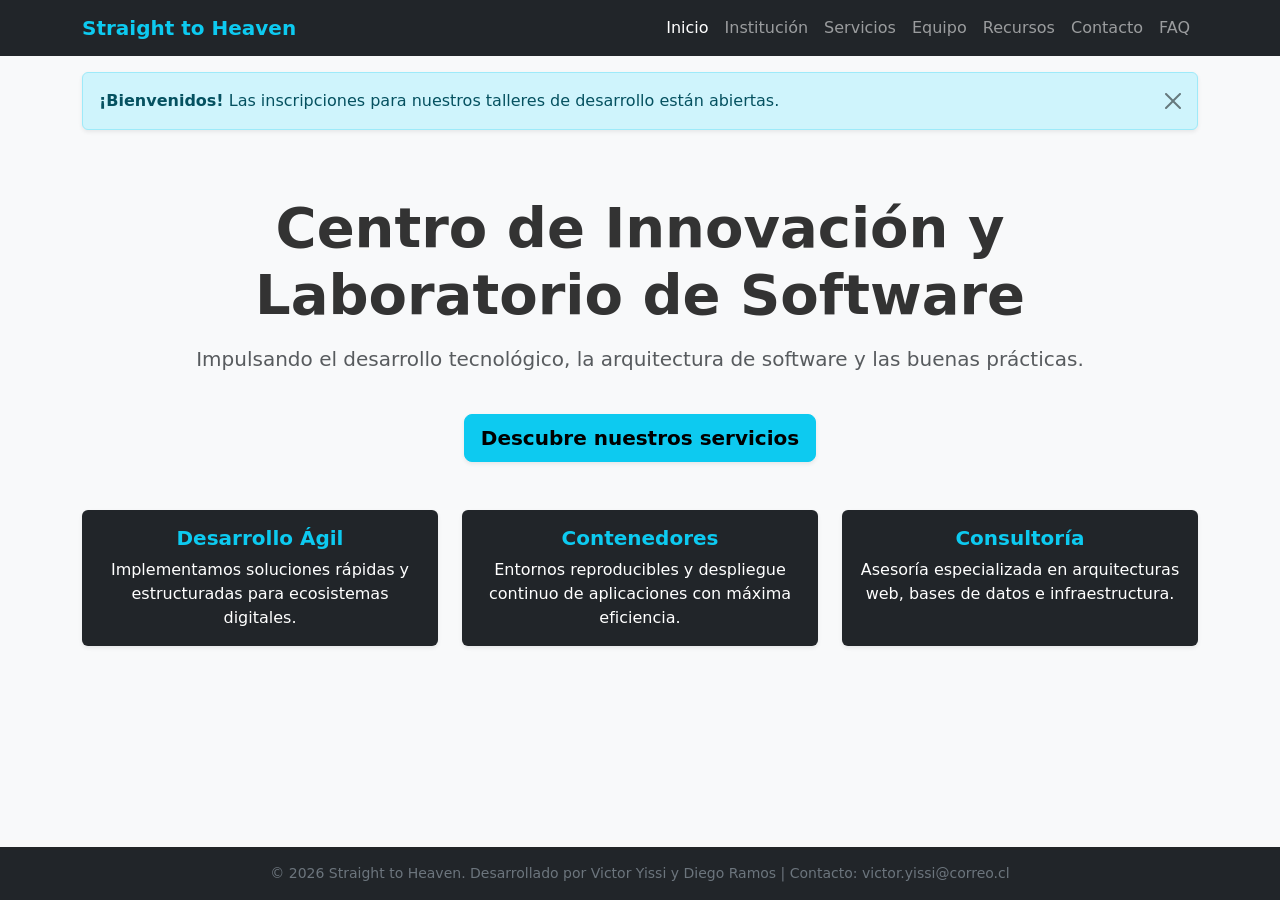
<file: solemne1/index.html>
<!DOCTYPE html>
<html lang="es">
<head>
    <meta charset="UTF-8">
    <meta name="viewport" content="width=device-width, initial-scale=1.0">
    <title>Inicio - Straight to Heaven | Centro de Innovación y Software</title>
    
    <link href="https://cdn.jsdelivr.net/npm/bootstrap@5.3.3/dist/css/bootstrap.min.css" rel="stylesheet">
    <link rel="stylesheet" href="css/styles.css">
</head>
<body class="d-flex flex-column min-vh-100 bg-light">

    <header>
        <nav class="navbar navbar-expand-lg navbar-dark bg-dark">
            <div class="container">
                <a class="navbar-brand fw-bold text-info" href="index.html">Straight to Heaven</a>
                <button class="navbar-toggler" type="button" data-bs-toggle="collapse" data-bs-target="#menuPrincipal">
                    <span class="navbar-toggler-icon"></span>
                </button>
                <div class="collapse navbar-collapse" id="menuPrincipal">
                    <ul class="navbar-nav ms-auto">
                        <li class="nav-item"><a class="nav-link active" href="index.html">Inicio</a></li>
                        <li class="nav-item"><a class="nav-link" href="nosotros.html">Institución</a></li>
                        <li class="nav-item"><a class="nav-link" href="servicios.html">Servicios</a></li>
                        <li class="nav-item"><a class="nav-link" href="equipo.html">Equipo</a></li>
                        <li class="nav-item"><a class="nav-link" href="recursos.html">Recursos</a></li>
                        <li class="nav-item"><a class="nav-link" href="contacto.html">Contacto</a></li>
                        <li class="nav-item"><a class="nav-link" href="faq.html">FAQ</a></li>
                    </ul>
                </div>
            </div>
        </nav>
    </header>

    <main>
        <div class="container mt-3">
            <div class="alert alert-info alert-dismissible fade show shadow-sm" role="alert">
                <strong>¡Bienvenidos!</strong> Las inscripciones para nuestros talleres de desarrollo están abiertas.
                <button type="button" class="btn-close" data-bs-dismiss="alert" aria-label="Close"></button>
            </div>
        </div>

        <section class="container text-center py-5">
            <h1 class="display-4 fw-bold">Centro de Innovación y Laboratorio de Software</h1>
            <p class="lead text-muted mt-3">Impulsando el desarrollo tecnológico, la arquitectura de software y las buenas prácticas.</p>
            
            <a href="servicios.html" class="btn btn-info btn-lg mt-4 fw-bold shadow-sm">Descubre nuestros servicios</a>
        </section>

        <section class="container pb-5">
            <div class="row g-4">
                <div class="col-md-4">
                    <div class="card h-100 shadow-sm border-0 bg-dark text-white">
                        <div class="card-body text-center">
                            <h5 class="card-title fw-bold text-info">Desarrollo Ágil</h5>
                            <p class="card-text">Implementamos soluciones rápidas y estructuradas para ecosistemas digitales.</p>
                        </div>
                    </div>
                </div>
                <div class="col-md-4">
                    <div class="card h-100 shadow-sm border-0 bg-dark text-white">
                        <div class="card-body text-center">
                            <h5 class="card-title fw-bold text-info">Contenedores</h5>
                            <p class="card-text">Entornos reproducibles y despliegue continuo de aplicaciones con máxima eficiencia.</p>
                        </div>
                    </div>
                </div>
                <div class="col-md-4">
                    <div class="card h-100 shadow-sm border-0 bg-dark text-white">
                        <div class="card-body text-center">
                            <h5 class="card-title fw-bold text-info">Consultoría</h5>
                            <p class="card-text">Asesoría especializada en arquitecturas web, bases de datos e infraestructura.</p>
                        </div>
                    </div>
                </div>
            </div>
        </section>
    </main>

    <footer class="bg-dark text-center text-secondary py-3 mt-auto">
        <p class="mb-0 small">© 2026 Straight to Heaven. Desarrollado por Victor Yissi y Diego Ramos | Contacto: victor.yissi@correo.cl</p>
    </footer>

    <script src="https://cdn.jsdelivr.net/npm/bootstrap@5.3.3/dist/js/bootstrap.bundle.min.js"></script>
</body>
</html>
</file>
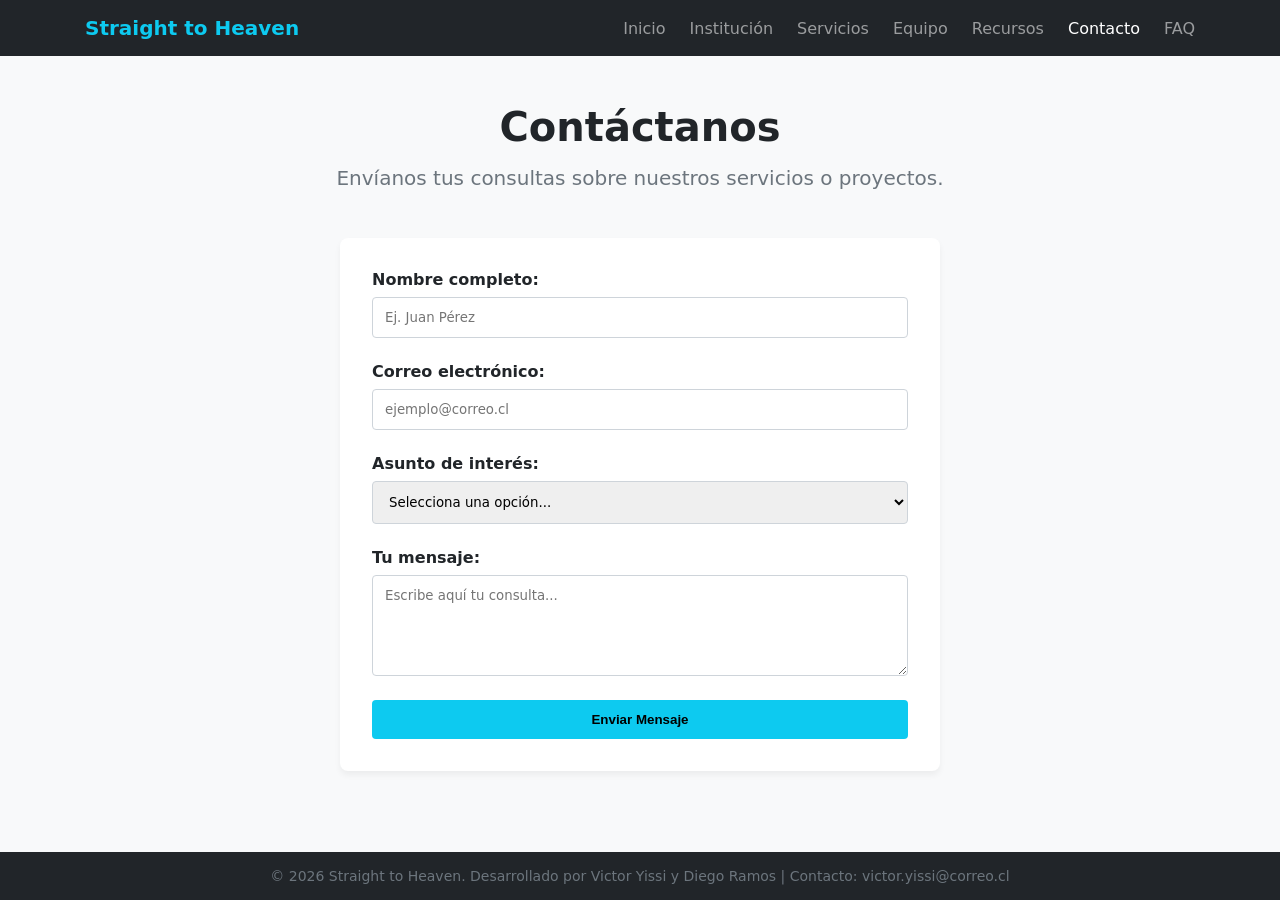
<file: solemne1/contacto.html>
<!DOCTYPE html>
<html lang="es">
<head>
    <meta charset="UTF-8">
    <meta name="viewport" content="width=device-width, initial-scale=1.0">
    <title>Contacto - Straight to Heaven | Centro de Innovación y Software</title>
    
    <link rel="stylesheet" href="css/styles.css">
</head>
<body>

    <header class="navbar-custom">
        <div class="container-custom">
            <a class="navbar-brand-custom" href="index.html">Straight to Heaven</a>
            <nav>
                <ul class="nav-list-custom">
                    <li><a class="nav-link-custom" href="index.html">Inicio</a></li>
                    <li><a class="nav-link-custom" href="nosotros.html">Institución</a></li>
                    <li><a class="nav-link-custom" href="servicios.html">Servicios</a></li>
                    <li><a class="nav-link-custom" href="equipo.html">Equipo</a></li>
                    <li><a class="nav-link-custom" href="recursos.html">Recursos</a></li>
                    <li><a class="nav-link-custom active-custom" href="contacto.html">Contacto</a></li>
                    <li><a class="nav-link-custom" href="faq.html">FAQ</a></li>
                </ul>
            </nav>
        </div>
    </header>

    <main class="container-custom py-5-custom">
        <div class="text-center-custom">
            <h1 class="title-main-custom">Contáctanos</h1>
            <p class="subtitle-custom">Envíanos tus consultas sobre nuestros servicios o proyectos.</p>
        </div>

        <div class="form-container-custom">
            <form action="#" method="POST">
                <div class="form-group-custom">
                    <label for="nombre">Nombre completo:</label>
                    <input type="text" id="nombre" name="nombre" placeholder="Ej. Juan Pérez" required>
                </div>

                <div class="form-group-custom">
                    <label for="email">Correo electrónico:</label>
                    <input type="email" id="email" name="email" placeholder="ejemplo@correo.cl" required>
                </div>

                <div class="form-group-custom">
                    <label for="asunto">Asunto de interés:</label>
                    <select id="asunto" name="asunto" required>
                        <option value="">Selecciona una opción...</option>
                        <option value="desarrollo">Desarrollo Ágil</option>
                        <option value="contenedores">Contenedores Docker</option>
                        <option value="consultoria">Consultoría Web</option>
                        <option value="otro">Otro</option>
                    </select>
                </div>

                <div class="form-group-custom">
                    <label for="mensaje">Tu mensaje:</label>
                    <textarea id="mensaje" name="mensaje" rows="5" placeholder="Escribe aquí tu consulta..." required></textarea>
                </div>

                <button type="submit" class="btn-custom">Enviar Mensaje</button>
            </form>
        </div>
    </main>

    <footer class="footer-custom">
        <p>© 2026 Straight to Heaven. Desarrollado por Victor Yissi y Diego Ramos | Contacto: victor.yissi@correo.cl</p>
    </footer>

</body>
</html>
</file>
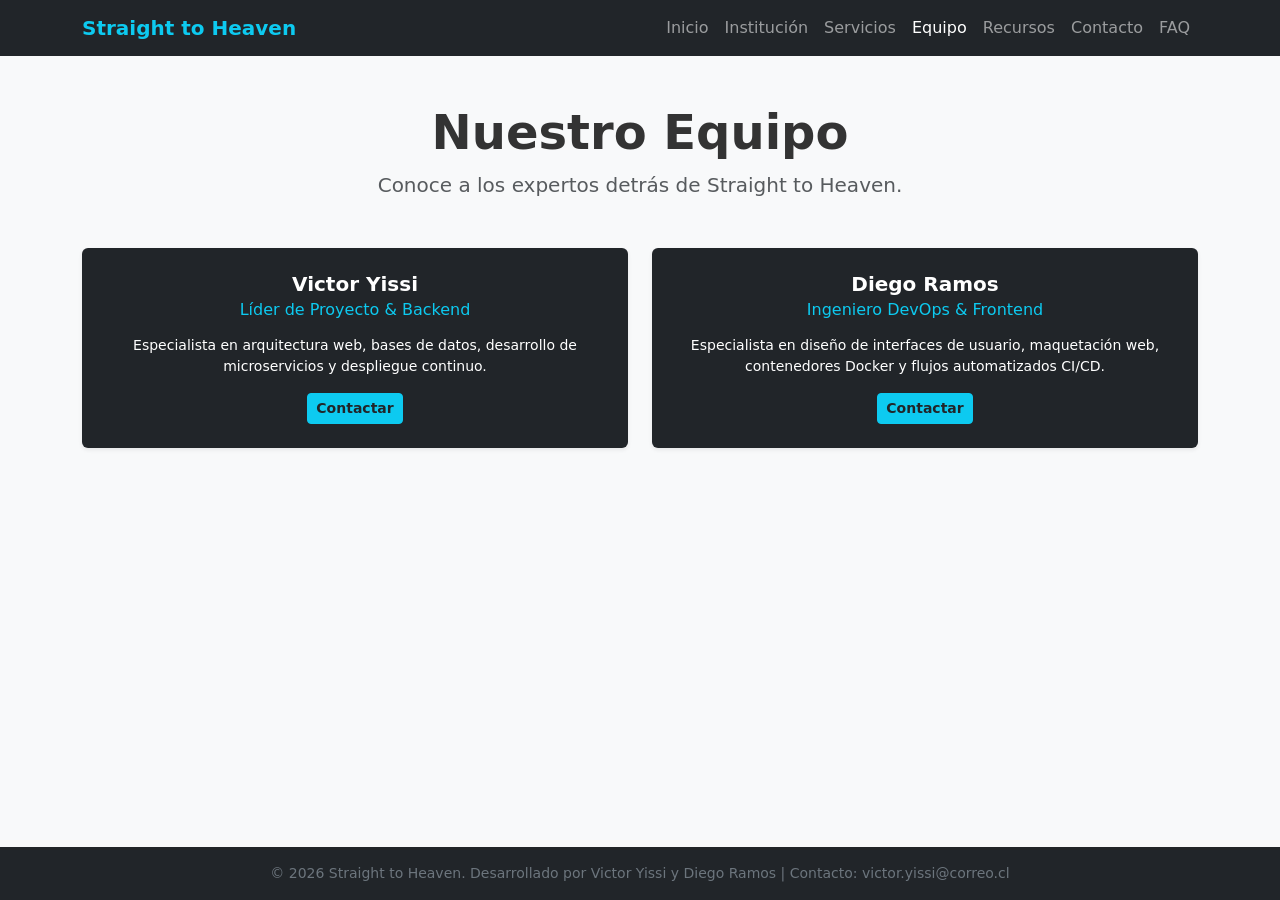
<file: solemne1/equipo.html>
<!DOCTYPE html>
<html lang="es">
<head>
    <meta charset="UTF-8">
    <meta name="viewport" content="width=device-width, initial-scale=1.0">
    <title>Equipo - Straight to Heaven | Centro de Innovación y Software</title>
    
    <link href="https://cdn.jsdelivr.net/npm/bootstrap@5.3.3/dist/css/bootstrap.min.css" rel="stylesheet">
    <link rel="stylesheet" href="css/styles.css">
</head>
<body class="d-flex flex-column min-vh-100 bg-light">

    <header>
        <nav class="navbar navbar-expand-lg navbar-dark bg-dark">
            <div class="container">
                <a class="navbar-brand fw-bold text-info" href="index.html">Straight to Heaven</a>
                <button class="navbar-toggler" type="button" data-bs-toggle="collapse" data-bs-target="#menuPrincipal">
                    <span class="navbar-toggler-icon"></span>
                </button>
                <div class="collapse navbar-collapse" id="menuPrincipal">
                    <ul class="navbar-nav ms-auto">
                        <li class="nav-item"><a class="nav-link" href="index.html">Inicio</a></li>
                        <li class="nav-item"><a class="nav-link" href="nosotros.html">Institución</a></li>
                        <li class="nav-item"><a class="nav-link" href="servicios.html">Servicios</a></li>
                        <li class="nav-item"><a class="nav-link active" href="equipo.html">Equipo</a></li>
                        <li class="nav-item"><a class="nav-link" href="recursos.html">Recursos</a></li>
                        <li class="nav-item"><a class="nav-link" href="contacto.html">Contacto</a></li>
                        <li class="nav-item"><a class="nav-link" href="faq.html">FAQ</a></li>
                    </ul>
                </div>
            </div>
        </nav>
    </header>

    <main class="container py-5">
        <div class="text-center mb-5">
            <h1 class="display-5 fw-bold">Nuestro Equipo</h1>
            <p class="lead text-muted">Conoce a los expertos detrás de Straight to Heaven.</p>
        </div>

        <div class="row g-4 justify-content-center">
            <div class="col-md-6">
                <div class="card h-100 shadow-sm border-0 text-center bg-dark text-white">
                    <div class="card-body py-4">
                        <h5 class="card-title fw-bold">Victor Yissi</h5>
                        <h6 class="card-subtitle mb-3 text-info">Líder de Proyecto & Backend</h6>
                        <p class="card-text small">Especialista en arquitectura web, bases de datos, desarrollo de microservicios y despliegue continuo.</p>
                        <a href="contacto.html" class="btn btn-info btn-sm mt-auto text-dark fw-bold">Contactar</a>
                    </div>
                </div>
            </div>
            
            <div class="col-md-6">
                <div class="card h-100 shadow-sm border-0 text-center bg-dark text-white">
                    <div class="card-body py-4">
                        <h5 class="card-title fw-bold">Diego Ramos</h5>
                        <h6 class="card-subtitle mb-3 text-info">Ingeniero DevOps & Frontend</h6>
                        <p class="card-text small">Especialista en diseño de interfaces de usuario, maquetación web, contenedores Docker y flujos automatizados CI/CD.</p>
                        <a href="contacto.html" class="btn btn-info btn-sm mt-auto text-dark fw-bold">Contactar</a>
                    </div>
                </div>
            </div>
        </div>
    </main>

    <footer class="bg-dark text-center text-secondary py-3 mt-auto">
        <p class="mb-0 small">© 2026 Straight to Heaven. Desarrollado por Victor Yissi y Diego Ramos | Contacto: victor.yissi@correo.cl</p>
    </footer>

    <script src="https://cdn.jsdelivr.net/npm/bootstrap@5.3.3/dist/js/bootstrap.bundle.min.js"></script>
</body>
</html>
</file>
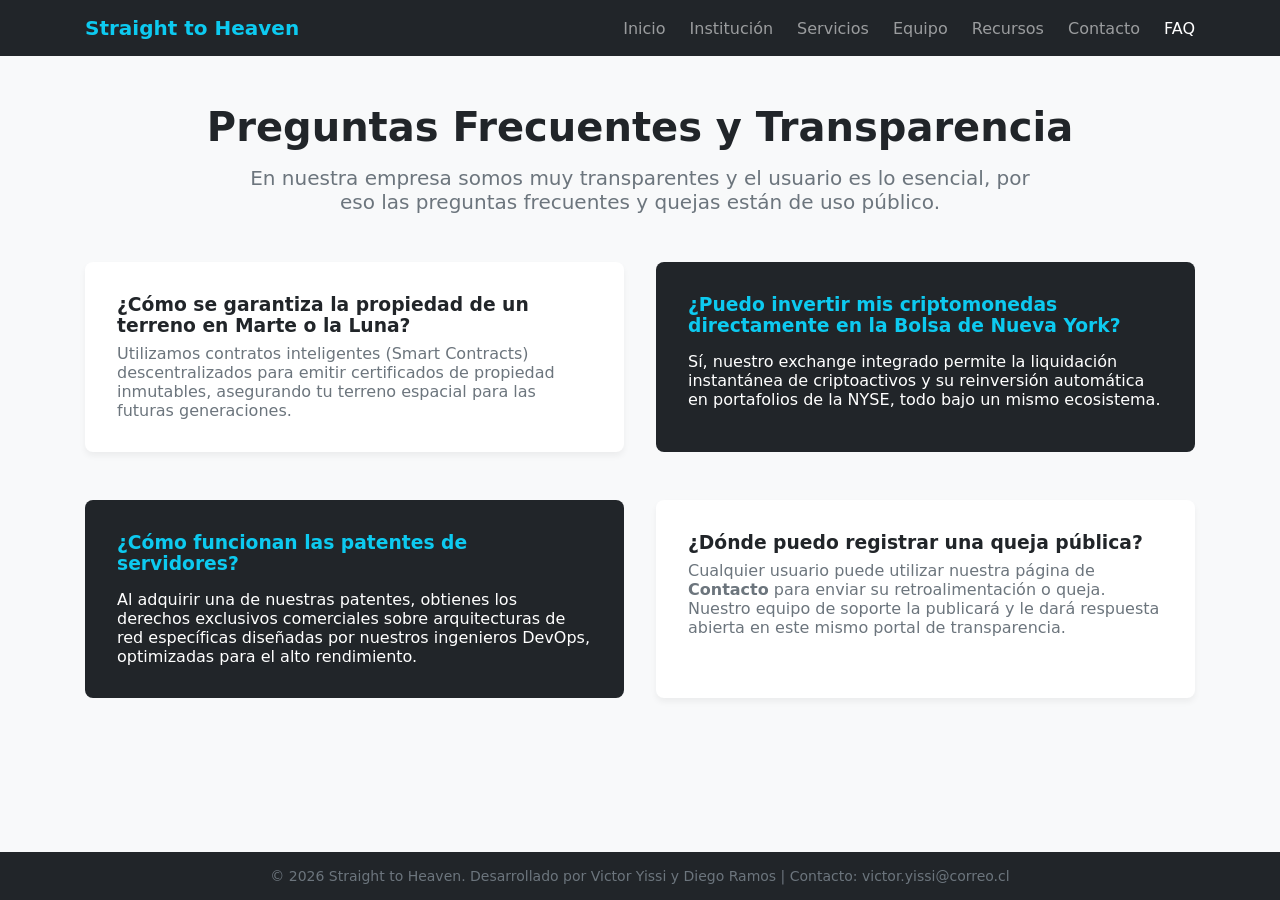
<file: solemne1/faq.html>
<!DOCTYPE html>
<html lang="es">
<head>
    <meta charset="UTF-8">
    <meta name="viewport" content="width=device-width, initial-scale=1.0">
    <title>FAQ - Straight to Heaven | Centro de Innovación y Software</title>
    
    <link rel="stylesheet" href="css/styles.css">
</head>
<body>

    <header class="navbar-custom">
        <div class="container-custom">
            <a class="navbar-brand-custom" href="index.html">Straight to Heaven</a>
            <nav>
                <ul class="nav-list-custom">
                    <li><a class="nav-link-custom" href="index.html">Inicio</a></li>
                    <li><a class="nav-link-custom" href="nosotros.html">Institución</a></li>
                    <li><a class="nav-link-custom" href="servicios.html">Servicios</a></li>
                    <li><a class="nav-link-custom" href="equipo.html">Equipo</a></li>
                    <li><a class="nav-link-custom" href="recursos.html">Recursos</a></li>
                    <li><a class="nav-link-custom" href="contacto.html">Contacto</a></li>
                    <li><a class="nav-link-custom active-custom" href="faq.html">FAQ</a></li>
                </ul>
            </nav>
        </div>
    </header>

    <main class="container-custom py-5-custom">
        <div class="text-center-custom">
            <h1 class="title-main-custom">Preguntas Frecuentes y Transparencia</h1>
            <p class="subtitle-custom" style="max-width: 800px; margin: 0 auto 3rem auto;">
                En nuestra empresa somos muy transparentes y el usuario es lo esencial, por eso las preguntas frecuentes y quejas están de uso público.
            </p>
        </div>

        <section class="row-custom">
            <article class="col-custom bg-white-custom" style="text-align: left;">
                <h3 style="color: #212529; margin-bottom: 0.5rem;">¿Cómo se garantiza la propiedad de un terreno en Marte o la Luna?</h3>
                <p style="color: #6c757d;">Utilizamos contratos inteligentes (Smart Contracts) descentralizados para emitir certificados de propiedad inmutables, asegurando tu terreno espacial para las futuras generaciones.</p>
            </article>
            
            <article class="col-custom bg-dark-custom" style="text-align: left;">
                <h3 class="text-info-custom">¿Puedo invertir mis criptomonedas directamente en la Bolsa de Nueva York?</h3>
                <p>Sí, nuestro exchange integrado permite la liquidación instantánea de criptoactivos y su reinversión automática en portafolios de la NYSE, todo bajo un mismo ecosistema.</p>
            </article>
        </section>

        <section class="row-custom">
            <article class="col-custom bg-dark-custom" style="text-align: left;">
                <h3 class="text-info-custom">¿Cómo funcionan las patentes de servidores?</h3>
                <p>Al adquirir una de nuestras patentes, obtienes los derechos exclusivos comerciales sobre arquitecturas de red específicas diseñadas por nuestros ingenieros DevOps, optimizadas para el alto rendimiento.</p>
            </article>

            <article class="col-custom bg-white-custom" style="text-align: left;">
                <h3 style="color: #212529; margin-bottom: 0.5rem;">¿Dónde puedo registrar una queja pública?</h3>
                <p style="color: #6c757d;">Cualquier usuario puede utilizar nuestra página de <strong>Contacto</strong> para enviar su retroalimentación o queja. Nuestro equipo de soporte la publicará y le dará respuesta abierta en este mismo portal de transparencia.</p>
            </article>
        </section>
    </main>

    <footer class="footer-custom">
        <p>© 2026 Straight to Heaven. Desarrollado por Victor Yissi y Diego Ramos | Contacto: victor.yissi@correo.cl</p>
    </footer>

</body>
</html>
</file>
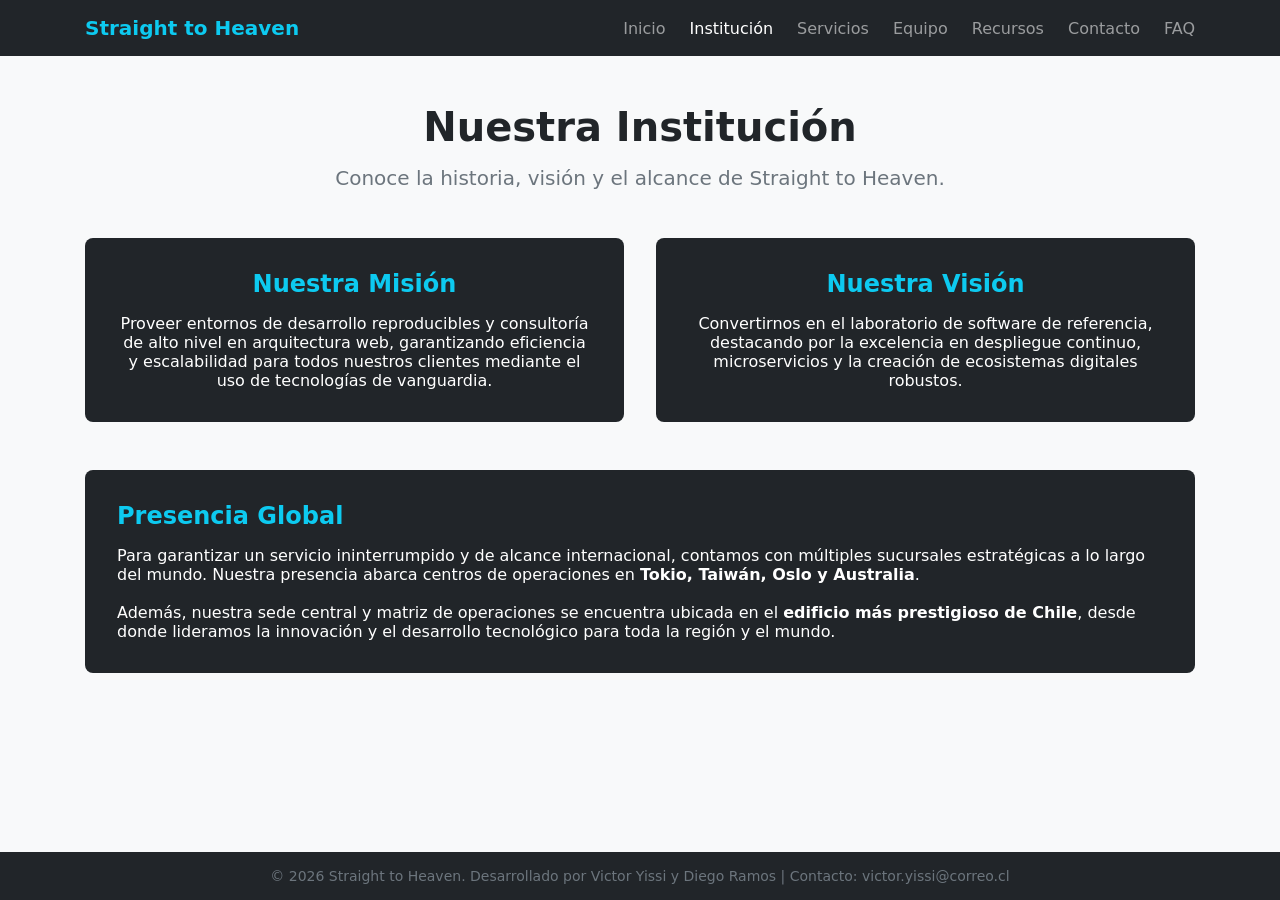
<file: solemne1/nosotros.html>
<!DOCTYPE html>
<html lang="es">
<head>
    <meta charset="UTF-8">
    <meta name="viewport" content="width=device-width, initial-scale=1.0">
    <title>Institución - Straight to Heaven | Centro de Innovación y Software</title>
    
    <link rel="stylesheet" href="css/styles.css">
</head>
<body>

    <header class="navbar-custom">
        <div class="container-custom">
            <a class="navbar-brand-custom" href="index.html">Straight to Heaven</a>
            <nav>
                <ul class="nav-list-custom">
                    <li><a class="nav-link-custom" href="index.html">Inicio</a></li>
                    <li><a class="nav-link-custom active-custom" href="nosotros.html">Institución</a></li>
                    <li><a class="nav-link-custom" href="servicios.html">Servicios</a></li>
                    <li><a class="nav-link-custom" href="equipo.html">Equipo</a></li>
                    <li><a class="nav-link-custom" href="recursos.html">Recursos</a></li>
                    <li><a class="nav-link-custom" href="contacto.html">Contacto</a></li>
                    <li><a class="nav-link-custom" href="faq.html">FAQ</a></li>
                </ul>
            </nav>
        </div>
    </header>

    <main class="container-custom py-5-custom">
        <div class="text-center-custom">
            <h1 class="title-main-custom">Nuestra Institución</h1>
            <p class="subtitle-custom">Conoce la historia, visión y el alcance de Straight to Heaven.</p>
        </div>

        <section class="row-custom">
            <article class="col-custom bg-dark-custom">
                <h2 class="text-info-custom">Nuestra Misión</h2>
                <p>Proveer entornos de desarrollo reproducibles y consultoría de alto nivel en arquitectura web, garantizando eficiencia y escalabilidad para todos nuestros clientes mediante el uso de tecnologías de vanguardia.</p>
            </article>
            
            <article class="col-custom bg-dark-custom">
                <h2 class="text-info-custom">Nuestra Visión</h2>
                <p>Convertirnos en el laboratorio de software de referencia, destacando por la excelencia en despliegue continuo, microservicios y la creación de ecosistemas digitales robustos.</p>
            </article>
        </section>

        <section class="row-custom">
            <article class="col-custom bg-dark-custom" style="text-align: left;">
                <h2 class="text-info-custom">Presencia Global</h2>
                <p>
                    Para garantizar un servicio ininterrumpido y de alcance internacional, contamos con múltiples sucursales estratégicas a lo largo del mundo. Nuestra presencia abarca centros de operaciones en <strong>Tokio, Taiwán, Oslo y Australia</strong>. 
                    <br><br>
                    Además, nuestra sede central y matriz de operaciones se encuentra ubicada en el <strong>edificio más prestigioso de Chile</strong>, desde donde lideramos la innovación y el desarrollo tecnológico para toda la región y el mundo.
                </p>
            </article>
        </section>
    </main>

    <footer class="footer-custom">
        <p>© 2026 Straight to Heaven. Desarrollado por Victor Yissi y Diego Ramos | Contacto: victor.yissi@correo.cl</p>
    </footer>

</body>
</html>
</file>
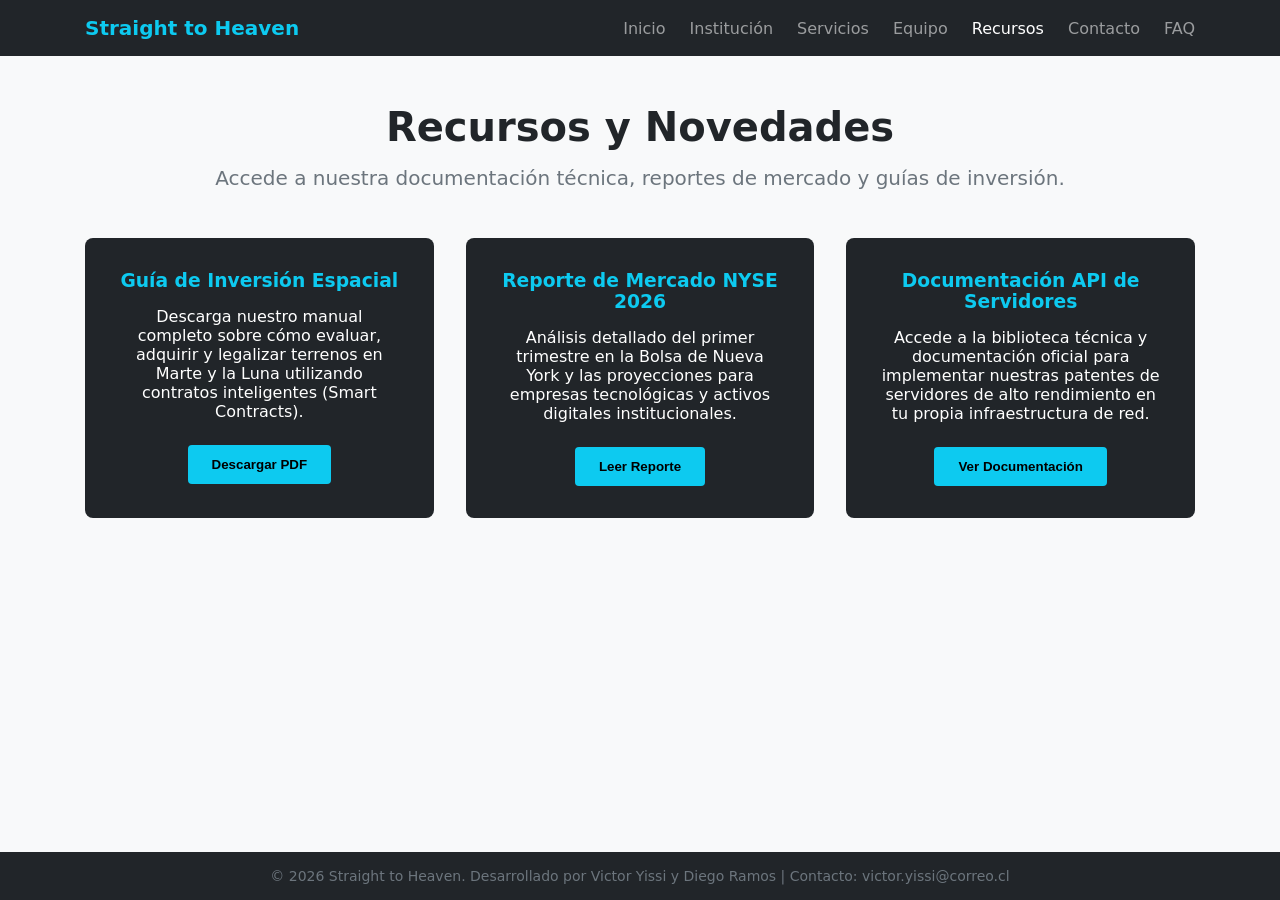
<file: solemne1/recursos.html>
<!DOCTYPE html>
<html lang="es">
<head>
    <meta charset="UTF-8">
    <meta name="viewport" content="width=device-width, initial-scale=1.0">
    <title>Recursos - Straight to Heaven | Centro de Innovación y Software</title>
    
    <link rel="stylesheet" href="css/styles.css">
</head>
<body>

    <header class="navbar-custom">
        <div class="container-custom">
            <a class="navbar-brand-custom" href="index.html">Straight to Heaven</a>
            <nav>
                <ul class="nav-list-custom">
                    <li><a class="nav-link-custom" href="index.html">Inicio</a></li>
                    <li><a class="nav-link-custom" href="nosotros.html">Institución</a></li>
                    <li><a class="nav-link-custom" href="servicios.html">Servicios</a></li>
                    <li><a class="nav-link-custom" href="equipo.html">Equipo</a></li>
                    <li><a class="nav-link-custom active-custom" href="recursos.html">Recursos</a></li>
                    <li><a class="nav-link-custom" href="contacto.html">Contacto</a></li>
                    <li><a class="nav-link-custom" href="faq.html">FAQ</a></li>
                </ul>
            </nav>
        </div>
    </header>

    <main class="container-custom py-5-custom">
        <div class="text-center-custom">
            <h1 class="title-main-custom">Recursos y Novedades</h1>
            <p class="subtitle-custom">Accede a nuestra documentación técnica, reportes de mercado y guías de inversión.</p>
        </div>

        <section class="row-custom">
            <article class="col-custom bg-dark-custom">
                <h3 class="text-info-custom">Guía de Inversión Espacial</h3>
                <p>Descarga nuestro manual completo sobre cómo evaluar, adquirir y legalizar terrenos en Marte y la Luna utilizando contratos inteligentes (Smart Contracts).</p>
                <button class="btn-custom mt-4-custom" style="width: auto;">Descargar PDF</button>
            </article>
            
            <article class="col-custom bg-dark-custom">
                <h3 class="text-info-custom">Reporte de Mercado NYSE 2026</h3>
                <p>Análisis detallado del primer trimestre en la Bolsa de Nueva York y las proyecciones para empresas tecnológicas y activos digitales institucionales.</p>
                <button class="btn-custom mt-4-custom" style="width: auto;">Leer Reporte</button>
            </article>

            <article class="col-custom bg-dark-custom">
                <h3 class="text-info-custom">Documentación API de Servidores</h3>
                <p>Accede a la biblioteca técnica y documentación oficial para implementar nuestras patentes de servidores de alto rendimiento en tu propia infraestructura de red.</p>
                <button class="btn-custom mt-4-custom" style="width: auto;">Ver Documentación</button>
            </article>
        </section>
    </main>

    <footer class="footer-custom">
        <p>© 2026 Straight to Heaven. Desarrollado por Victor Yissi y Diego Ramos | Contacto: victor.yissi@correo.cl</p>
    </footer>

</body>
</html>
</file>
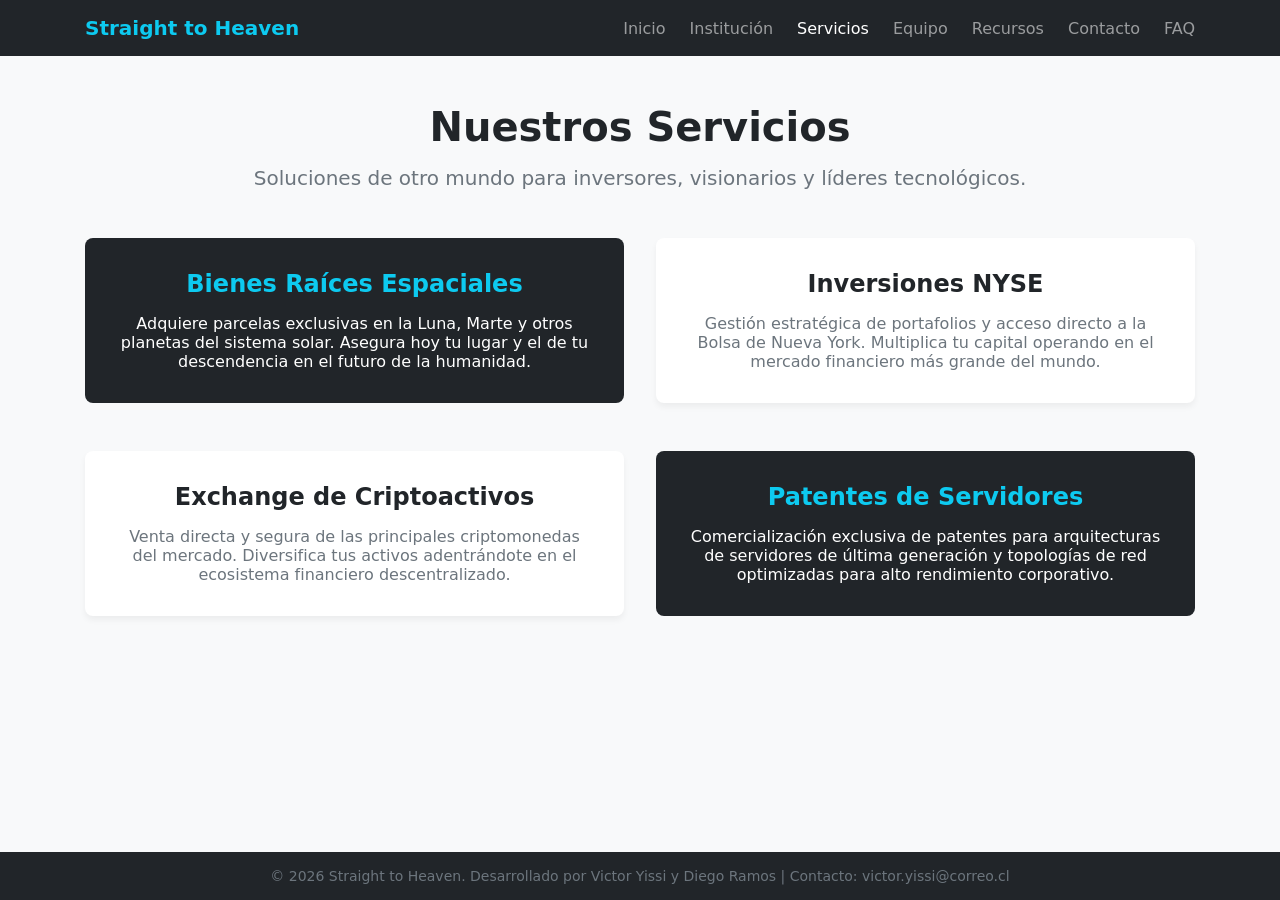
<file: solemne1/servicios.html>
<!DOCTYPE html>
<html lang="es">
<head>
    <meta charset="UTF-8">
    <meta name="viewport" content="width=device-width, initial-scale=1.0">
    <title>Servicios - Straight to Heaven | Centro de Innovación y Software</title>
    
    <link rel="stylesheet" href="css/styles.css">
</head>
<body>

    <header class="navbar-custom">
        <div class="container-custom">
            <a class="navbar-brand-custom" href="index.html">Straight to Heaven</a>
            <nav>
                <ul class="nav-list-custom">
                    <li><a class="nav-link-custom" href="index.html">Inicio</a></li>
                    <li><a class="nav-link-custom" href="nosotros.html">Institución</a></li>
                    <li><a class="nav-link-custom active-custom" href="servicios.html">Servicios</a></li>
                    <li><a class="nav-link-custom" href="equipo.html">Equipo</a></li>
                    <li><a class="nav-link-custom" href="recursos.html">Recursos</a></li>
                    <li><a class="nav-link-custom" href="contacto.html">Contacto</a></li>
                    <li><a class="nav-link-custom" href="faq.html">FAQ</a></li>
                </ul>
            </nav>
        </div>
    </header>

    <main class="container-custom py-5-custom">
        <div class="text-center-custom">
            <h1 class="title-main-custom">Nuestros Servicios</h1>
            <p class="subtitle-custom">Soluciones de otro mundo para inversores, visionarios y líderes tecnológicos.</p>
        </div>

        <section class="row-custom">
            <article class="col-custom bg-dark-custom">
                <h2 class="text-info-custom">Bienes Raíces Espaciales</h2>
                <p>Adquiere parcelas exclusivas en la Luna, Marte y otros planetas del sistema solar. Asegura hoy tu lugar y el de tu descendencia en el futuro de la humanidad.</p>
            </article>
            
            <article class="col-custom bg-white-custom">
                <h2 style="color: #212529; margin-bottom: 1rem;">Inversiones NYSE</h2>
                <p style="color: #6c757d;">Gestión estratégica de portafolios y acceso directo a la Bolsa de Nueva York. Multiplica tu capital operando en el mercado financiero más grande del mundo.</p>
            </article>
        </section>

        <section class="row-custom">
            <article class="col-custom bg-white-custom">
                <h2 style="color: #212529; margin-bottom: 1rem;">Exchange de Criptoactivos</h2>
                <p style="color: #6c757d;">Venta directa y segura de las principales criptomonedas del mercado. Diversifica tus activos adentrándote en el ecosistema financiero descentralizado.</p>
            </article>

            <article class="col-custom bg-dark-custom">
                <h2 class="text-info-custom">Patentes de Servidores</h2>
                <p>Comercialización exclusiva de patentes para arquitecturas de servidores de última generación y topologías de red optimizadas para alto rendimiento corporativo.</p>
            </article>
        </section>
    </main>

    <footer class="footer-custom">
        <p>© 2026 Straight to Heaven. Desarrollado por Victor Yissi y Diego Ramos | Contacto: victor.yissi@correo.cl</p>
    </footer>

</body>
</html>
</file>
<file: solemne1/css/styles.css>
:root {
    --bg-dark: #212529;
    --color-info: #0dcaf0;
    --text-muted: #6c757d;
    --bg-light: #f8f9fa;
    --font-family: system-ui, -apple-system, "Segoe UI", Roboto, "Helvetica Neue", Arial, sans-serif;
}

* {
    margin: 0;
    padding: 0;
    box-sizing: border-box;
}

body {
    font-family: var(--font-family);
    background-color: var(--bg-light);
    color: #333;
    display: flex;
    flex-direction: column;
    min-height: 100vh;
}

.container-custom {
    width: 100%;
    max-width: 1140px;
    margin: 0 auto;
    padding: 0 15px;
}

.navbar-custom {
    background-color: var(--bg-dark);
    padding: 1rem 0;
}

.navbar-custom .container-custom {
    display: flex;
    justify-content: space-between;
    align-items: center;
}

.navbar-brand-custom {
    color: var(--color-info);
    font-weight: bold;
    text-decoration: none;
    font-size: 1.25rem;
}

.nav-list-custom {
    list-style: none;
    display: flex;
    gap: 1.5rem;
}

.nav-link-custom {
    color: rgba(255, 255, 255, 0.55);
    text-decoration: none;
    transition: color 0.3s ease;
}

.nav-link-custom:hover, 
.nav-link-custom.active-custom {
    color: #fff;
}

.text-center-custom { text-align: center; }
.py-5-custom { padding-top: 3rem; padding-bottom: 3rem; }
.mt-4-custom { margin-top: 1.5rem; }

.footer-custom {
    background-color: var(--bg-dark);
    color: var(--text-muted);
    text-align: center;
    padding: 1rem 0;
    margin-top: auto;
    font-size: 0.875em;
}

/* Clases adicionales para páginas sin Bootstrap */
.row-custom { display: flex; gap: 2rem; flex-wrap: wrap; margin-bottom: 3rem; justify-content: center; }
.col-custom { flex: 1; min-width: 300px; padding: 2rem; border-radius: 8px; text-align: center; }
.bg-dark-custom { background-color: var(--bg-dark); color: white; }
.bg-white-custom { background-color: white; box-shadow: 0 4px 6px rgba(0,0,0,0.05); }
.title-main-custom { font-size: 2.5rem; font-weight: bold; margin-bottom: 1rem; color: #212529; }
.subtitle-custom { color: var(--text-muted); font-size: 1.25rem; margin-bottom: 3rem; }
.text-info-custom { color: var(--color-info); margin-bottom: 1rem; }

/* Clases para el Formulario (Páginas sin Bootstrap) */
.form-container-custom { max-width: 600px; margin: 0 auto; background-color: white; padding: 2rem; border-radius: 8px; box-shadow: 0 4px 6px rgba(0,0,0,0.05); }
.form-group-custom { margin-bottom: 1.5rem; display: flex; flex-direction: column; text-align: left; }
.form-group-custom label { font-weight: bold; margin-bottom: 0.5rem; color: #212529; }
.form-group-custom input, .form-group-custom select, .form-group-custom textarea { width: 100%; padding: 0.75rem; border: 1px solid #ced4da; border-radius: 4px; font-family: inherit; }
.btn-custom { background-color: var(--color-info); color: #000; padding: 0.75rem 1.5rem; border: none; border-radius: 4px; font-weight: bold; cursor: pointer; width: 100%; transition: background-color 0.3s; }
.btn-custom:hover { background-color: #0bacce; }
</file>
